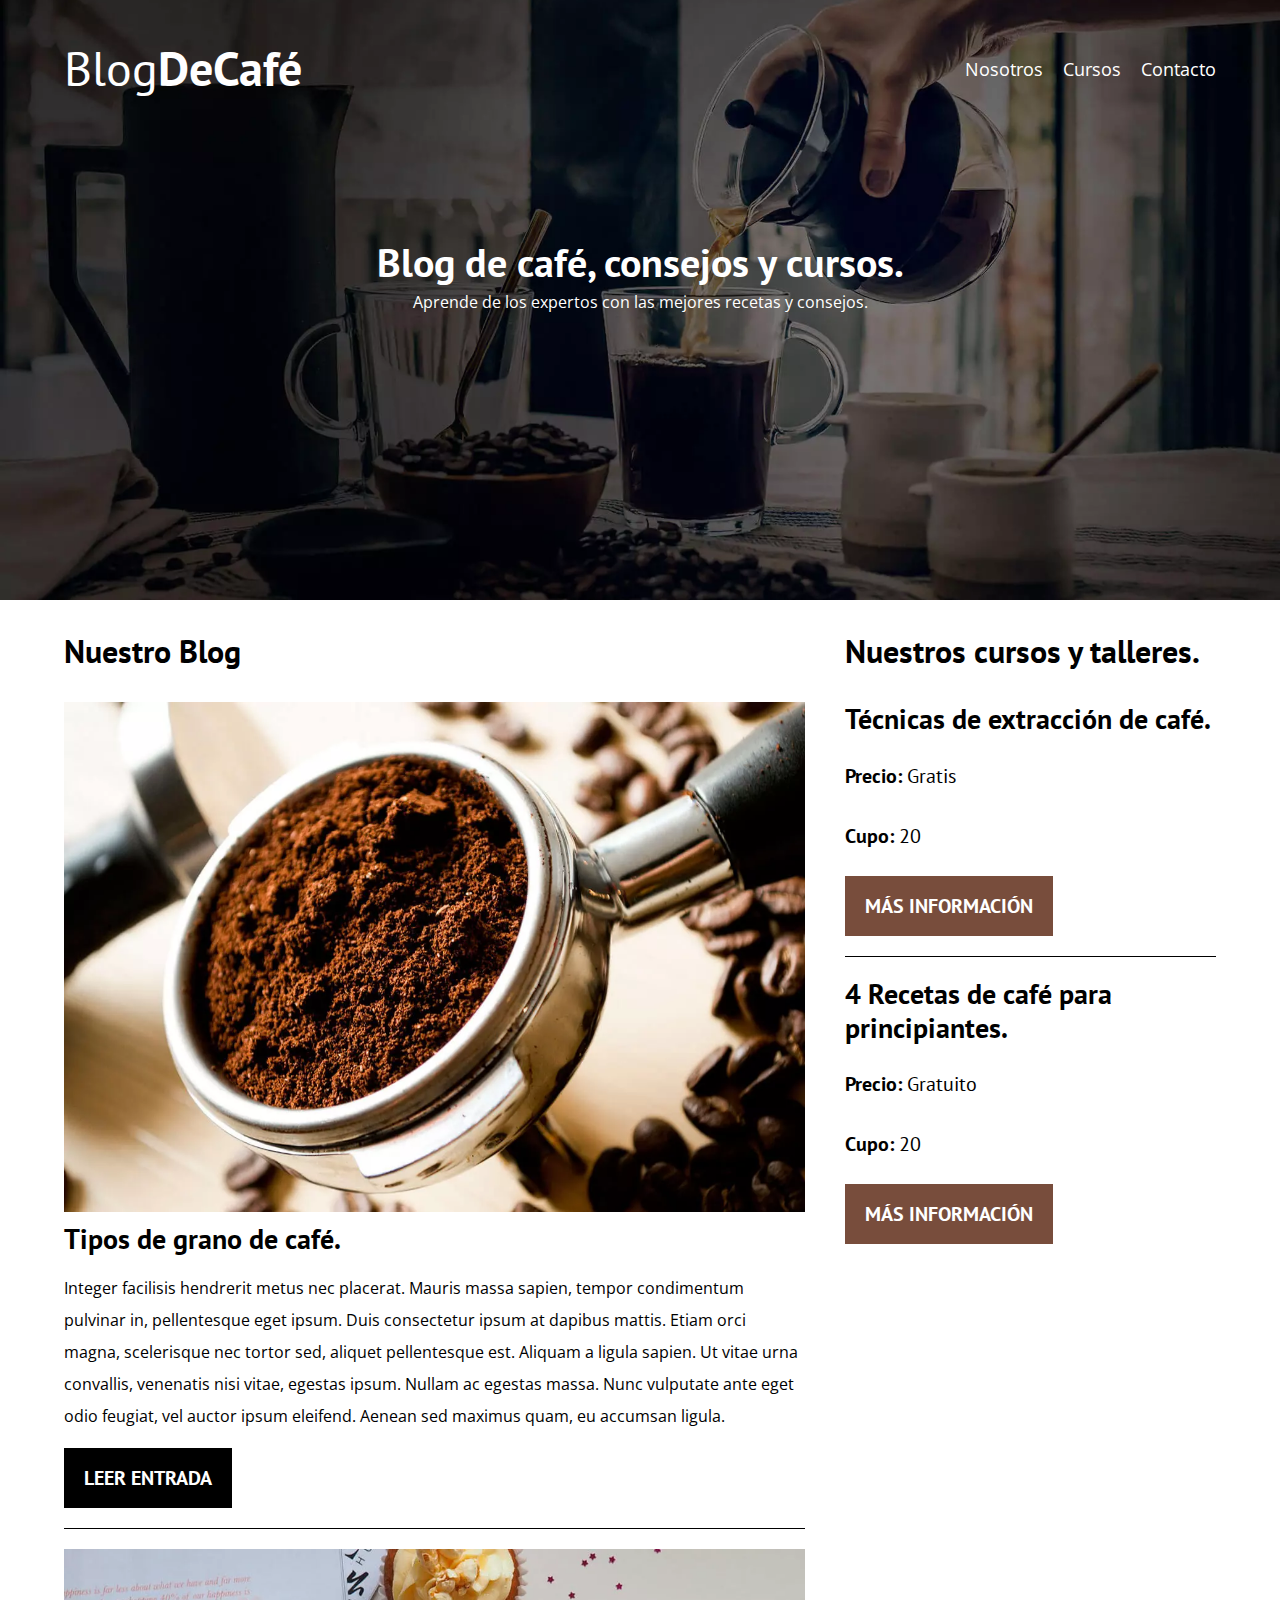
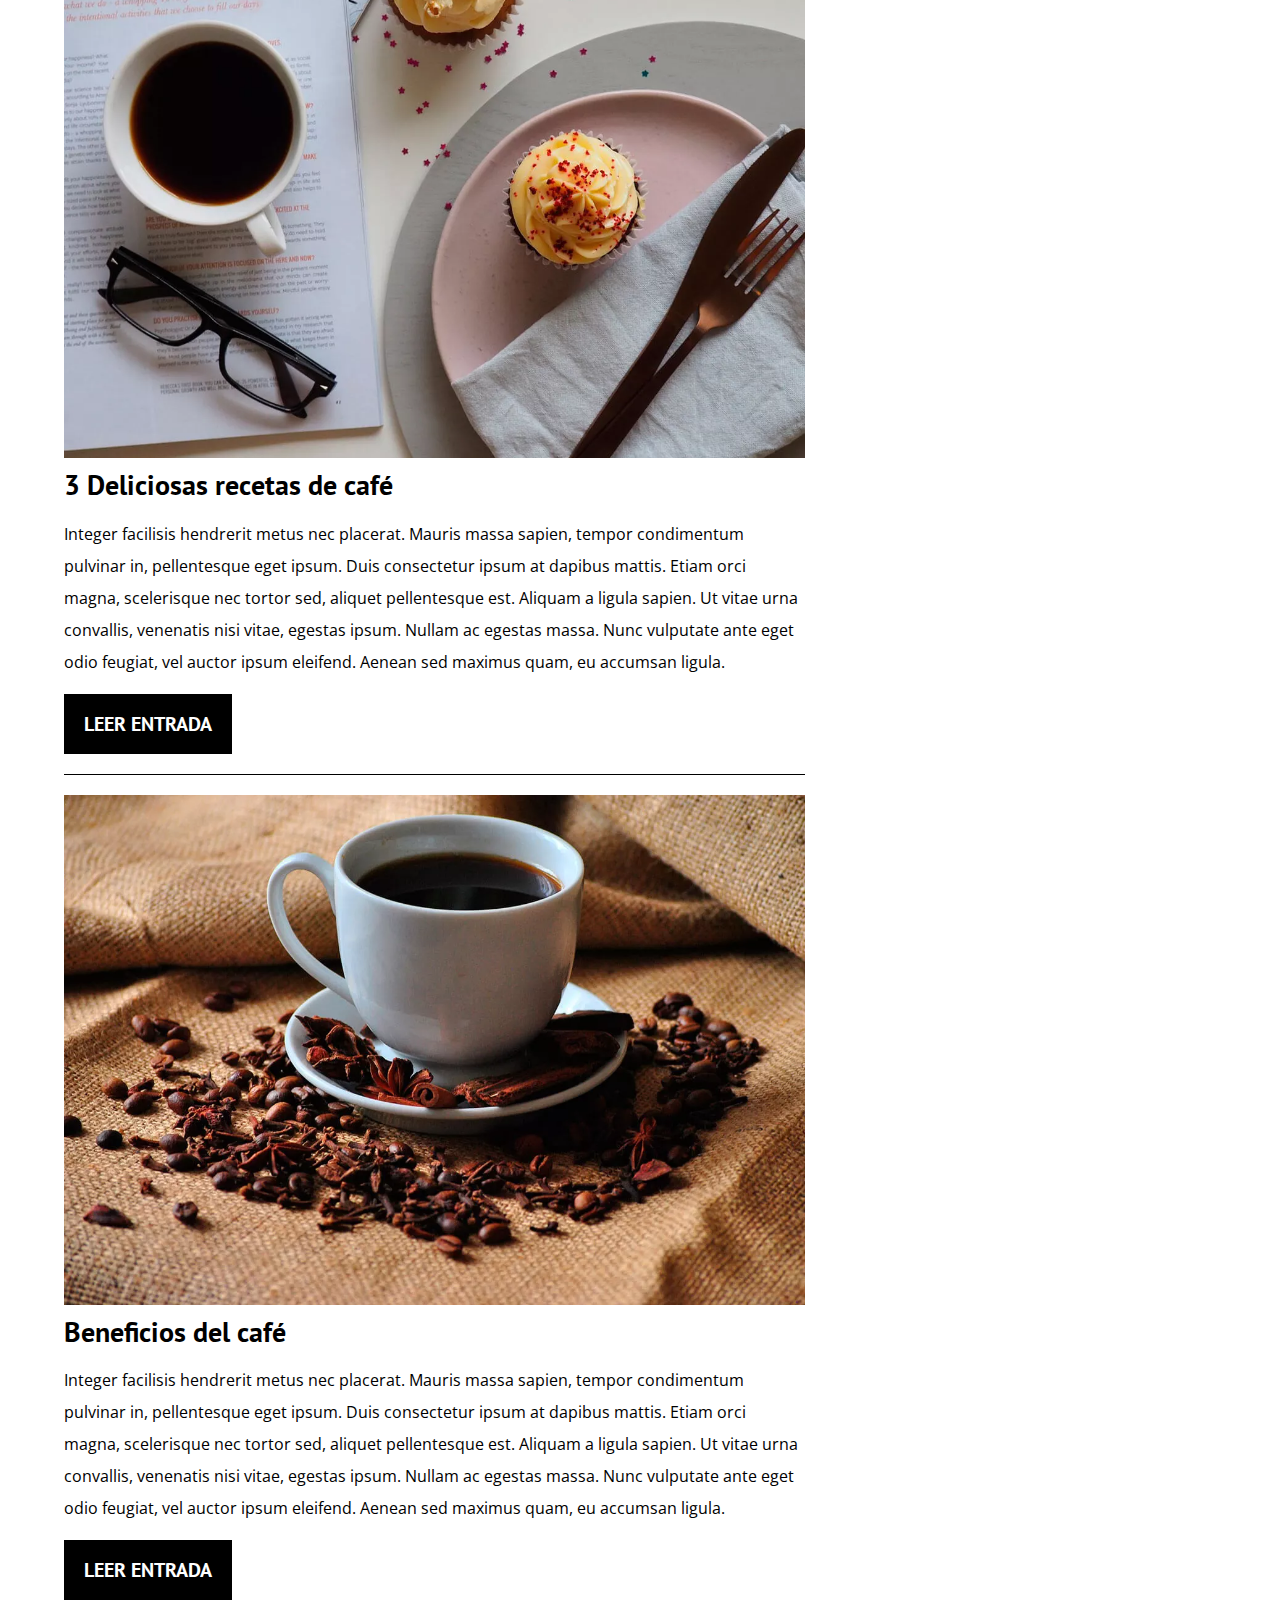
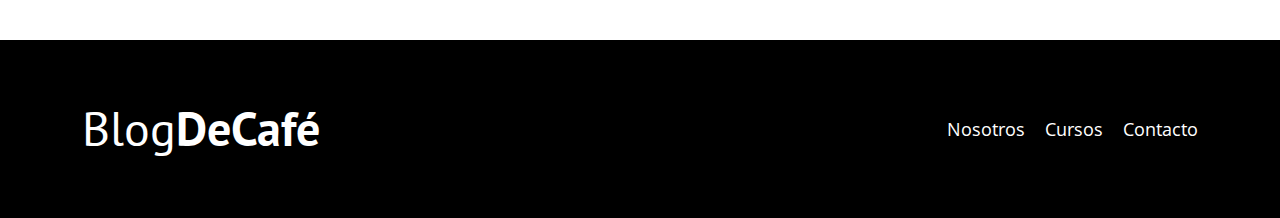
<file: index.html>
<!DOCTYPE html>
<html lang="es">
<head>
    <meta charset="UTF-8">
    <meta name="viewport" content="width=device-width, initial-scale=1.0">
    <meta name="description" content="Pagina web de blog de cafe">

    <link rel="prefetch" href="nosotros.html" as="document">

    <!--preload-->
    <link rel="preload" href="css/normalize.css" as="style">
    <link rel="stylesheet" href="/css/normalize.css">

    <link rel="preconnect" href="https://fonts.googleapis.com">
    <link rel="preconnect" href="https://fonts.gstatic.com" crossorigin>
    <link href="https://fonts.googleapis.com/css2?family=Open+Sans&family=PT+Sans:wght@400;700&display=swap" rel="stylesheet">

    <link rel="preload" href="css/styles.css" as="style">
    <link rel="stylesheet" href="css/styles.css">

    <title>DeCafé</title>
</head>
<body>
    <header class="header">
        <div class="contenedor">
            <div class="barra ">
                <a class="logo" href="index.html">
                    <h1 class="letrasNormales noMargin">Blog<span class="letrasBold">DeCafé</span></h1>
                </a>    
                <div class="navegacion">
                    <a href="nosotros.html" class="navegacion__enlace">Nosotros</a>
                    <a href="cursos.html" class="navegacion__enlace">Cursos</a>
                    <a href="contacto.html" class="navegacion__enlace">Contacto</a>
                </div>
            </div>
        </div>

        <div class="header__texto">
            <h2 class="noMargin">Blog de café, consejos y cursos.</h2>
            <p class="noMargin">Aprende de los expertos con las mejores recetas y consejos.</p>
        </div>
    </header>

    <div class="contenedor contenido__principal">
        <main class="blog">
            <h3>Nuestro Blog</h3>
            <article class="border entrada">
                
                <div class="entrada__img">
                    <picture>
                        <source loading="lazy" srcset="/img/blog1.webp" type="image/webp">
                        <img src="/img/blog1.jpg" alt="blog img" loading="lazy">
                    </picture>
                </div>

                <div class="entrada__contenido">
                    <h4 class="noMargin">Tipos de grano de café.</h4>
                    <p>Integer facilisis hendrerit metus nec placerat. Mauris massa sapien, tempor condimentum pulvinar in, pellentesque eget ipsum. Duis consectetur ipsum at dapibus mattis. Etiam orci magna, scelerisque nec tortor sed, aliquet pellentesque est. Aliquam a ligula sapien. Ut vitae urna convallis, venenatis nisi vitae, egestas ipsum. Nullam ac egestas massa. Nunc vulputate ante eget odio feugiat, vel auctor ipsum eleifend. Aenean sed maximus quam, eu accumsan ligula. </p>
                    <a class="boton boton--primario" href="entrada.html">Leer entrada</a>
                </div>
            </article> <!--fin de article-->

            <article class="border entrada">
                
                <div class="entrada__img">
                    <picture>
                        <source loading="lazy" srcset="/img/blog2.webp" type="image/webp">
                        <img src=" /img/blog2.jpg" alt="blog img" loading="lazy">
                    </picture>
                    
                </div>

                <div class="entrada__contenido">
                    <h4 class="noMargin">3 Deliciosas recetas de café</h4>
                    <p>Integer facilisis hendrerit metus nec placerat. Mauris massa sapien, tempor condimentum pulvinar in, pellentesque eget ipsum. Duis consectetur ipsum at dapibus mattis. Etiam orci magna, scelerisque nec tortor sed, aliquet pellentesque est. Aliquam a ligula sapien. Ut vitae urna convallis, venenatis nisi vitae, egestas ipsum. Nullam ac egestas massa. Nunc vulputate ante eget odio feugiat, vel auctor ipsum eleifend. Aenean sed maximus quam, eu accumsan ligula. </p>
                    <a class="boton boton--primario" href="entrada.html">Leer entrada</a>
                </div>
            </article> <!--fin de article-->

            <article class="border entrada">
                <div class="entrada__img">
                    <picture>
                        <source loading="lazy" srcset="/img/blog3.webp" type="image/webp">
                        <img  src="/img/blog3.jpg" alt="blog img" loading="lazy">
                    </picture>
                </div>

                <div class="entrada__contenido">
                    <h4 class="noMargin">Beneficios del café</h4>
                    <p>Integer facilisis hendrerit metus nec placerat. Mauris massa sapien, tempor condimentum pulvinar in, pellentesque eget ipsum. Duis consectetur ipsum at dapibus mattis. Etiam orci magna, scelerisque nec tortor sed, aliquet pellentesque est. Aliquam a ligula sapien. Ut vitae urna convallis, venenatis nisi vitae, egestas ipsum. Nullam ac egestas massa. Nunc vulputate ante eget odio feugiat, vel auctor ipsum eleifend. Aenean sed maximus quam, eu accumsan ligula. </p>
                    <a class="boton boton--primario" href="entrada.html">Leer entrada</a>
                </div>
            </article> <!--fin de article-->
            
        </main>
        <aside class="sidebar">
            <h3>Nuestros cursos y talleres.</h3>
            <ul class="cursos noPadding">
                <li class="border widget--curso">
                    <h4 class="noMargin">Técnicas de extracción de café.</h4>
                    <p class="widget--curso__label letrasBold"> Precio: 
                        <span class="widget--curso__info letrasNormales">Gratis</span>
                    </p>

                    <p class="widget--curso__label letrasBold"> Cupo: 
                        <span class="widget--curso__info letrasNormales">20</span>
                    </p>
                    <a href="entrada.html" class="boton boton--secundario">Más información</a>
                </li>

                <li class="border widget--curso">
                    <h4 class="noMargin">4 Recetas de café para principiantes.</h4>
                    <p class="widget--curso__label letrasBold"> Precio: 
                        <span class="widget--curso__info letrasNormales">Gratuito</span>
                    </p>

                    <p class="widget--curso__label letrasBold"> Cupo: 
                        <span class="widget--curso__info letrasNormales">20</span>
                    </p>
                    <a href="entrada.html" class="boton boton--secundario">Más información</a>
                </li>
            </ul>
        </aside>
    </div>

    <footer class="footer">
        <div class="contenedor">
            <div class="barra ">
                <a class="logo" href="index.html">
                    <h1 class="letrasNormales noMargin">Blog<span class="letrasBold">DeCafé</span></h1>
                </a>    
                <div class="navegacion">
                    <a href="nosotros.html" class="navegacion__enlace">Nosotros</a>
                    <a href="cursos.html" class="navegacion__enlace">Cursos</a>
                    <a href="contacto.html" class="navegacion__enlace">Contacto</a>
                </div>
            </div>
        </div>
        
    </footer>
</body>
</html>
</file>
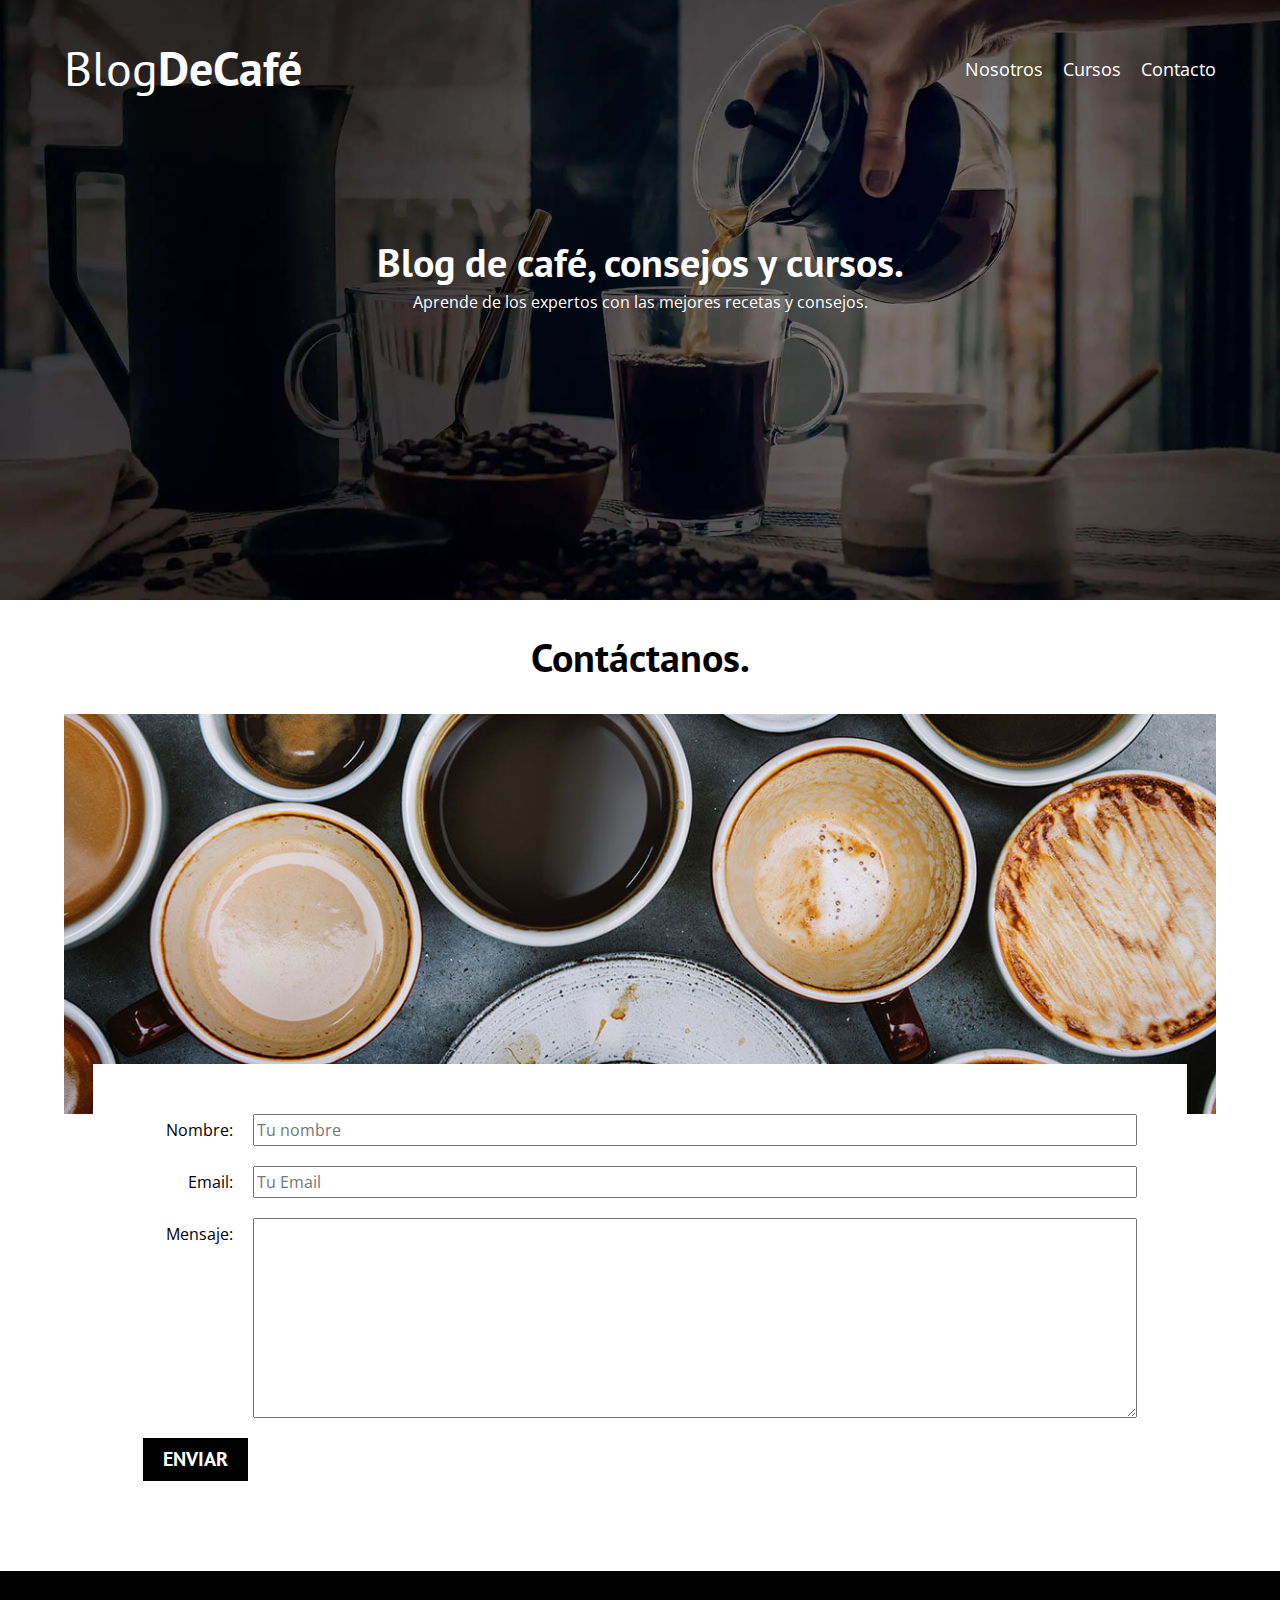
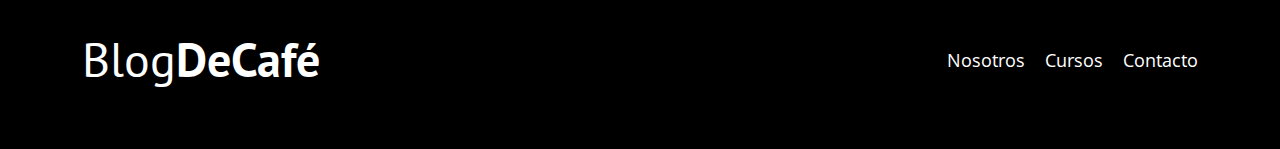
<file: contacto.html>
<!DOCTYPE html>
<html lang="es">
<head>
    <meta charset="UTF-8">
    <meta name="viewport" content="width=device-width, initial-scale=1.0">
    <link rel="stylesheet" href="/css/normalize.css">
    <link rel="preconnect" href="https://fonts.googleapis.com">
    <link rel="preconnect" href="https://fonts.gstatic.com" crossorigin>
    <link href="https://fonts.googleapis.com/css2?family=Open+Sans&family=PT+Sans:wght@400;700&display=swap" rel="stylesheet">
    <link rel="stylesheet" href="css/styles.css">

    <title>DeCafé | Contacto</title>
</head>
<body>
    <header class="header">
        <div class="contenedor">
            <div class="barra ">
                <a class="logo" href="index.html">
                    <h1 class="letrasNormales noMargin">Blog<span class="letrasBold">DeCafé</span></h1>
                </a>    
                <div class="navegacion">
                    <a href="nosotros.html" class="navegacion__enlace">Nosotros</a>
                    <a href="cursos.html" class="navegacion__enlace">Cursos</a>
                    <a href="contacto.html" class="navegacion__enlace">Contacto</a>
                </div>
            </div>
        </div>

        <div class="header__texto">
            <h2 class="noMargin">Blog de café, consejos y cursos.</h2>
            <p class="noMargin">Aprende de los expertos con las mejores recetas y consejos.</p>
        </div>
    </header>

   
    <main class=" contenedor">
        <h2 class="centrarText">Contáctanos.</h2>
        <div class="contacto-bg"></div>
        <form class="formulario">
            <div class="campo">
                <label class="campo__label" for="nombre">Nombre:</label>
                <input  
                class="campo__field"
                type="text" 
                placeholder="Tu nombre" 
                id="nombre">
            </div><!--fin de campo-->

            <div class="campo">
                <label class="campo__label" for="email">Email:</label>
                <input  
                class="campo__field"
                type="email" 
                placeholder="Tu Email" 
                id="email">
            </div><!--fin de campo-->
            
            <div class="campo">
                <label class="campo__label" for="textArea">Mensaje:</label>
                <textarea 
                class="campo__field campo__field--textAr" 
                id="textArea"
                ></textarea>
            </div><!--fin de campo-->

            <div class="campo">
                <input 
                type="submit" 
                value="Enviar" 
                class="boton boton--primario">
            </div><!--fin de campo-->

        </form>
    </main>


    <footer class="footer">
        <div class="contenedor">
            <div class="barra ">
                <a class="logo" href="index.html">
                    <h1 class="letrasNormales noMargin">Blog<span class="letrasBold">DeCafé</span></h1>
                </a>    
                <div class="navegacion">
                    <a href="nosotros.html" class="navegacion__enlace">Nosotros</a>
                    <a href="cursos.html" class="navegacion__enlace">Cursos</a>
                    <a href="contacto.html" class="navegacion__enlace">Contacto</a>
                </div>
            </div>
        </div>
        
    </footer>
</body>
</html>
</file>
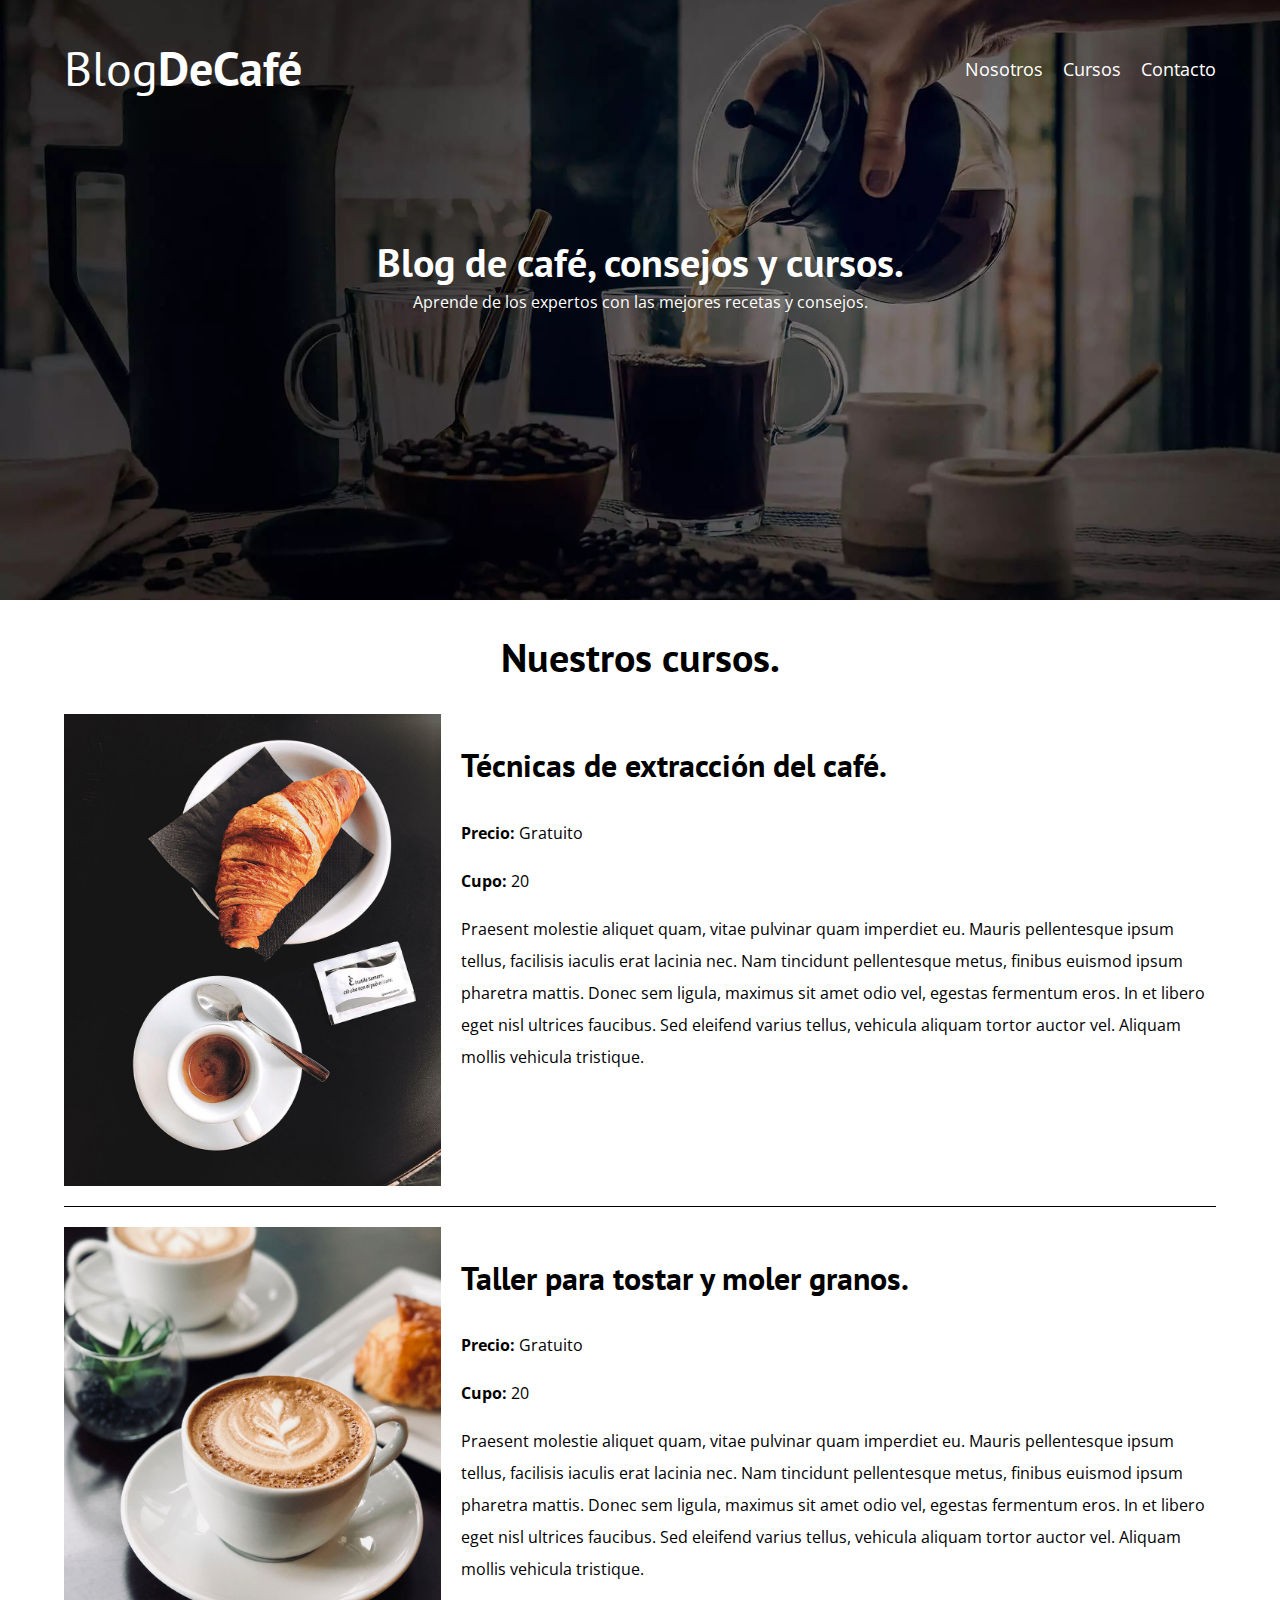
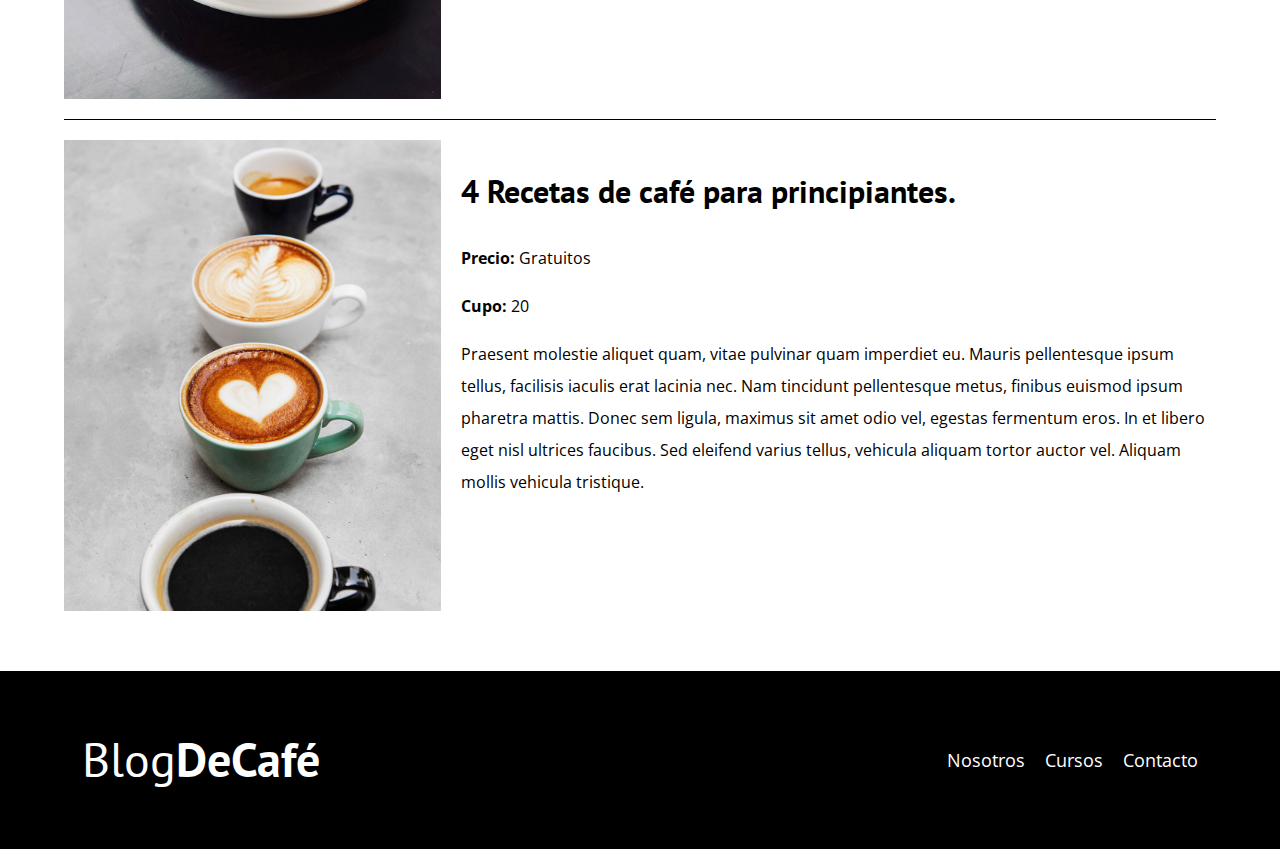
<file: cursos.html>
<!DOCTYPE html>
<html lang="es">
<head>
    <meta charset="UTF-8">
    <meta name="viewport" content="width=device-width, initial-scale=1.0">
    <link rel="stylesheet" href="/css/normalize.css">
    <link rel="preconnect" href="https://fonts.googleapis.com">
    <link rel="preconnect" href="https://fonts.gstatic.com" crossorigin>
    <link href="https://fonts.googleapis.com/css2?family=Open+Sans&family=PT+Sans:wght@400;700&display=swap" rel="stylesheet">
    <link rel="stylesheet" href="css/styles.css">

    <title>DeCafé | Cursos</title>
</head>
<body>
    <header class="header">
        <div class="contenedor">
            <div class="barra ">
                <a class="logo" href="index.html">
                    <h1 class="letrasNormales noMargin">Blog<span class="letrasBold">DeCafé</span></h1>
                </a>    
                <div class="navegacion">
                    <a href="nosotros.html" class="navegacion__enlace">Nosotros</a>
                    <a href="cursos.html" class="navegacion__enlace">Cursos</a>
                    <a href="contacto.html" class="navegacion__enlace">Contacto</a>
                </div>
            </div>
        </div>

        <div class="header__texto">
            <h2 class="noMargin">Blog de café, consejos y cursos.</h2>
            <p class="noMargin">Aprende de los expertos con las mejores recetas y consejos.</p>
        </div>
    </header>

   
    <main class=" contenedor nosotros">
        <h2 class="centrarText">Nuestros cursos.</h2>
        <div class="border pag-cursos">
            <img class="pag-cursos__img" src="img/curso1.jpg" alt="curso 1">
            <div class="pag-cursos__label">
                <h3>Técnicas de extracción del café.</h3>
                <p class="letrasBold">Precio: <span class="letrasNormales">Gratuito</span></p>
                <p class="letrasBold">Cupo: <span class="letrasNormales">20</span> </p>
                <p>Praesent molestie aliquet quam, vitae pulvinar quam imperdiet eu. Mauris pellentesque ipsum tellus, facilisis iaculis erat lacinia nec. Nam tincidunt pellentesque metus, finibus euismod ipsum pharetra mattis. Donec sem ligula, maximus sit amet odio vel, egestas fermentum eros. In et libero eget nisl ultrices faucibus. Sed eleifend varius tellus, vehicula aliquam tortor auctor vel. Aliquam mollis vehicula tristique.</p>
                
            </div>
        </div><!--fin de div curso-->

        <div class="border pag-cursos">
            <img class="pag-cursos__img" src="img/curso2.jpg" alt="curso 1">
            <div class="pag-cursos__label">
                <h3>Taller para tostar y moler granos.</h3>
                <p class="letrasBold">Precio: <span class="letrasNormales">Gratuito</span></p>
                <p class="letrasBold">Cupo: <span class="letrasNormales">20</span> </p>
                <p>Praesent molestie aliquet quam, vitae pulvinar quam imperdiet eu. Mauris pellentesque ipsum tellus, facilisis iaculis erat lacinia nec. Nam tincidunt pellentesque metus, finibus euismod ipsum pharetra mattis. Donec sem ligula, maximus sit amet odio vel, egestas fermentum eros. In et libero eget nisl ultrices faucibus. Sed eleifend varius tellus, vehicula aliquam tortor auctor vel. Aliquam mollis vehicula tristique.</p>
                
            </div>
        </div><!--fin de div curso-->

        <div class="border pag-cursos">
            <img class="pag-cursos__img" src="img/curso3.jpg" alt="curso 1">
            <div class="pag-cursos__label">
                <h3>4 Recetas de café para principiantes.</h3>
                <p class="letrasBold">Precio: <span class="letrasNormales">Gratuitos</span></p>
                <p class="letrasBold">Cupo: <span class="letrasNormales">20</span> </p>
                <p>Praesent molestie aliquet quam, vitae pulvinar quam imperdiet eu. Mauris pellentesque ipsum tellus, facilisis iaculis erat lacinia nec. Nam tincidunt pellentesque metus, finibus euismod ipsum pharetra mattis. Donec sem ligula, maximus sit amet odio vel, egestas fermentum eros. In et libero eget nisl ultrices faucibus. Sed eleifend varius tellus, vehicula aliquam tortor auctor vel. Aliquam mollis vehicula tristique.</p>
                
            </div>
        </div><!--fin de div curso-->

    </main>


    <footer class="footer">
        <div class="contenedor">
            <div class="barra ">
                <a class="logo" href="index.html">
                    <h1 class="letrasNormales noMargin">Blog<span class="letrasBold">DeCafé</span></h1>
                </a>    
                <div class="navegacion">
                    <a href="nosotros.html" class="navegacion__enlace">Nosotros</a>
                    <a href="cursos.html" class="navegacion__enlace">Cursos</a>
                    <a href="contacto.html" class="navegacion__enlace">Contacto</a>
                </div>
            </div>
        </div>
        
    </footer>
</body>
</html>
</file>
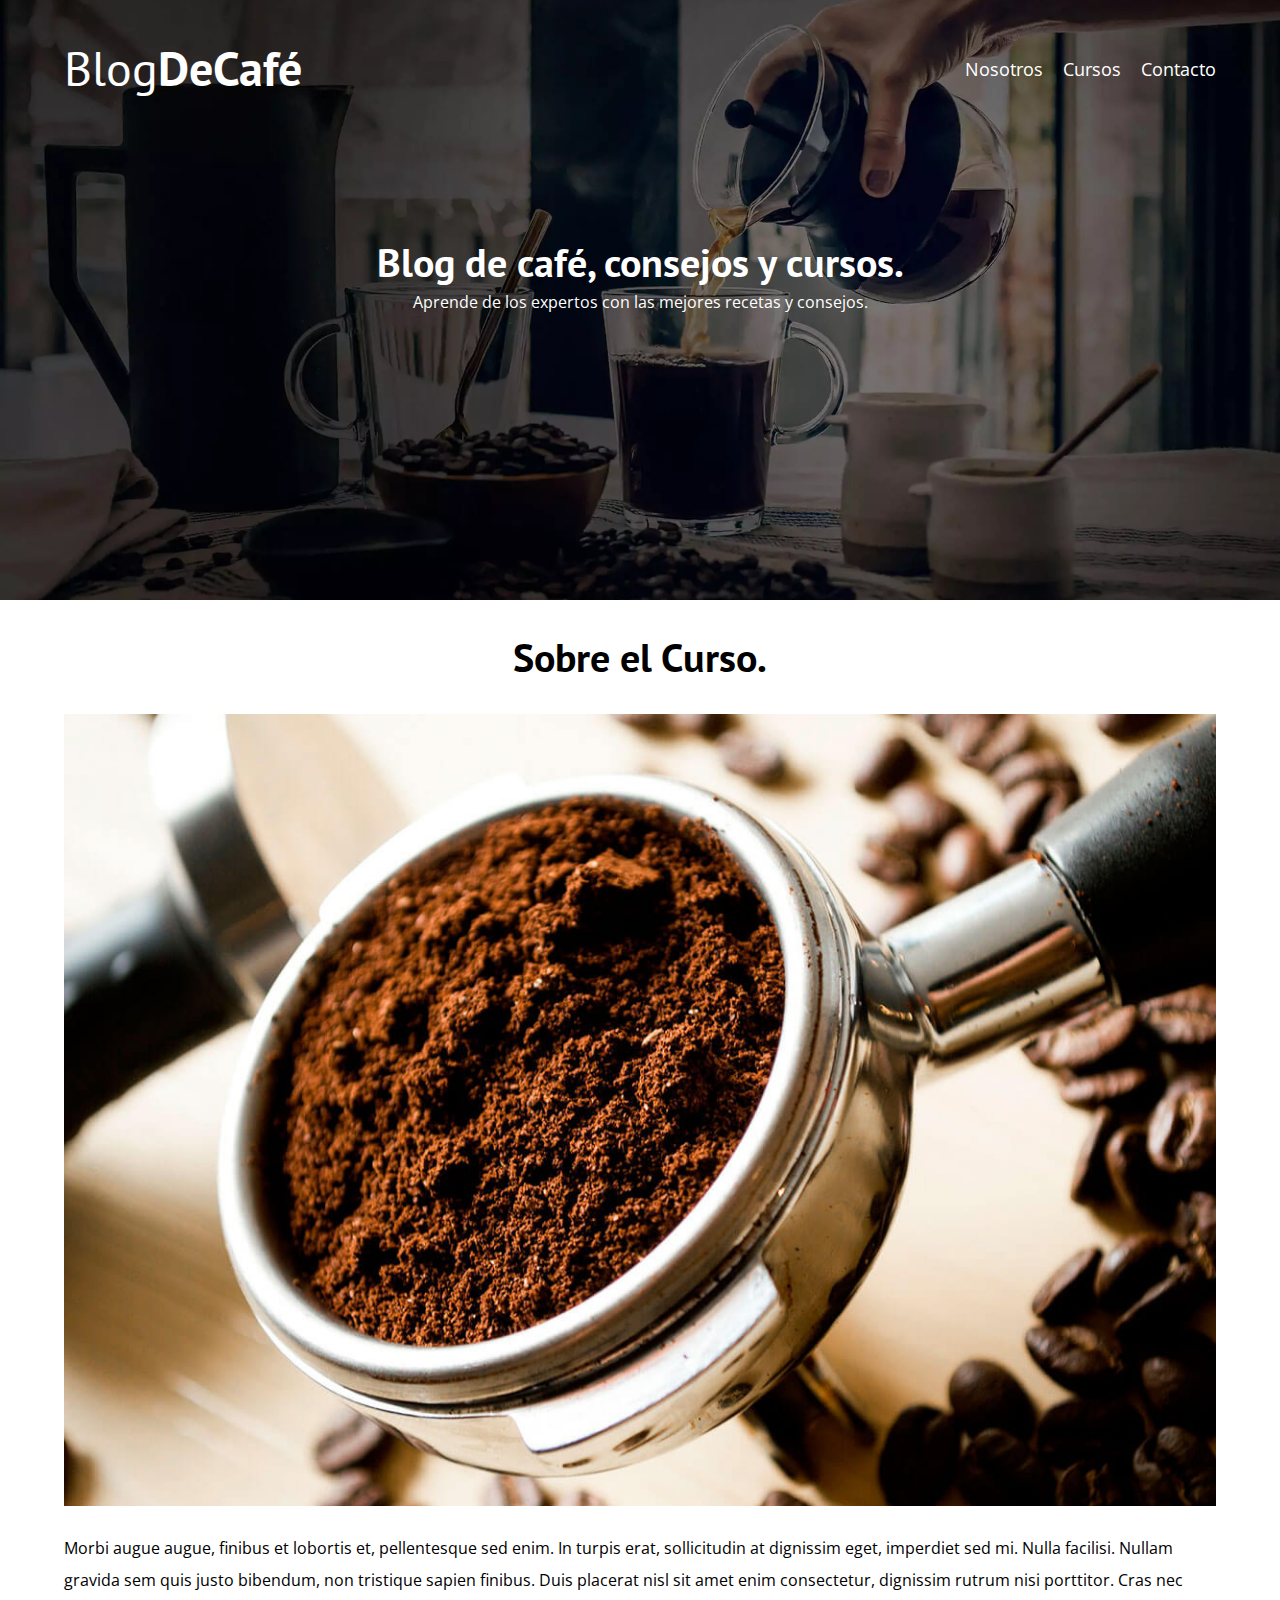
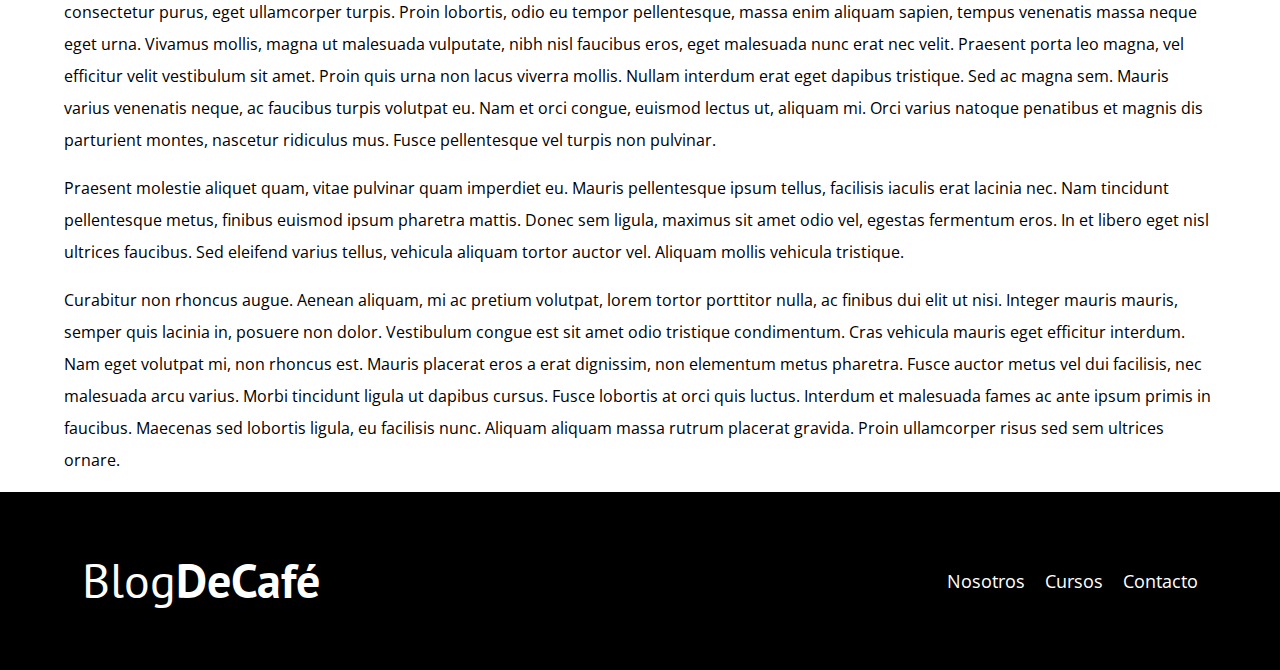
<file: entrada.html>
<!DOCTYPE html>
<html lang="es">
<head>
    <meta charset="UTF-8">
    <meta name="viewport" content="width=device-width, initial-scale=1.0">
    <link rel="stylesheet" href="/css/normalize.css">
    <link rel="preconnect" href="https://fonts.googleapis.com">
    <link rel="preconnect" href="https://fonts.gstatic.com" crossorigin>
    <link href="https://fonts.googleapis.com/css2?family=Open+Sans&family=PT+Sans:wght@400;700&display=swap" rel="stylesheet">
    <link rel="stylesheet" href="css/styles.css">

    <title>DeCafé | Información</title>
</head>
<body>
    <header class="header">
        <div class="contenedor">
            <div class="barra ">
                <a class="logo" href="index.html">
                    <h1 class="letrasNormales noMargin">Blog<span class="letrasBold">DeCafé</span></h1>
                </a>    
                <div class="navegacion">
                    <a href="nosotros.html" class="navegacion__enlace">Nosotros</a>
                    <a href="cursos.html" class="navegacion__enlace">Cursos</a>
                    <a href="contacto.html" class="navegacion__enlace">Contacto</a>
                </div>
            </div>
        </div>

        <div class="header__texto">
            <h2 class="noMargin">Blog de café, consejos y cursos.</h2>
            <p class="noMargin">Aprende de los expertos con las mejores recetas y consejos.</p>
        </div>
    </header>

   
    <main class=" contenedor">
        <h2 class="centrarText">Sobre el Curso.</h2>
        <img src="img/blog1.jpg" alt="sobre el curso">
        <p>Morbi augue augue, finibus et lobortis et, pellentesque sed enim. In turpis erat, sollicitudin at dignissim eget, imperdiet sed mi. Nulla facilisi. Nullam gravida sem quis justo bibendum, non tristique sapien finibus. Duis placerat nisl sit amet enim consectetur, dignissim rutrum nisi porttitor. Cras nec consectetur purus, eget ullamcorper turpis. Proin lobortis, odio eu tempor pellentesque, massa enim aliquam sapien, tempus venenatis massa neque eget urna. Vivamus mollis, magna ut malesuada vulputate, nibh nisl faucibus eros, eget malesuada nunc erat nec velit. Praesent porta leo magna, vel efficitur velit vestibulum sit amet. Proin quis urna non lacus viverra mollis. Nullam interdum erat eget dapibus tristique. Sed ac magna sem. Mauris varius venenatis neque, ac faucibus turpis volutpat eu. Nam et orci congue, euismod lectus ut, aliquam mi. Orci varius natoque penatibus et magnis dis parturient montes, nascetur ridiculus mus. Fusce pellentesque vel turpis non pulvinar.</p>
        <p>Praesent molestie aliquet quam, vitae pulvinar quam imperdiet eu. Mauris pellentesque ipsum tellus, facilisis iaculis erat lacinia nec. Nam tincidunt pellentesque metus, finibus euismod ipsum pharetra mattis. Donec sem ligula, maximus sit amet odio vel, egestas fermentum eros. In et libero eget nisl ultrices faucibus. Sed eleifend varius tellus, vehicula aliquam tortor auctor vel. Aliquam mollis vehicula tristique.</p>
        <p>Curabitur non rhoncus augue. Aenean aliquam, mi ac pretium volutpat, lorem tortor porttitor nulla, ac finibus dui elit ut nisi. Integer mauris mauris, semper quis lacinia in, posuere non dolor. Vestibulum congue est sit amet odio tristique condimentum. Cras vehicula mauris eget efficitur interdum. Nam eget volutpat mi, non rhoncus est. Mauris placerat eros a erat dignissim, non elementum metus pharetra. Fusce auctor metus vel dui facilisis, nec malesuada arcu varius. Morbi tincidunt ligula ut dapibus cursus. Fusce lobortis at orci quis luctus. Interdum et malesuada fames ac ante ipsum primis in faucibus. Maecenas sed lobortis ligula, eu facilisis nunc. Aliquam aliquam massa rutrum placerat gravida. Proin ullamcorper risus sed sem ultrices ornare.</p>    
    </main>


    <footer class="footer">
        <div class="contenedor">
            <div class="barra ">
                <a class="logo" href="index.html">
                    <h1 class="letrasNormales noMargin">Blog<span class="letrasBold">DeCafé</span></h1>
                </a>    
                <div class="navegacion">
                    <a href="nosotros.html" class="navegacion__enlace">Nosotros</a>
                    <a href="cursos.html" class="navegacion__enlace">Cursos</a>
                    <a href="contacto.html" class="navegacion__enlace">Contacto</a>
                </div>
            </div>
        </div>
        
    </footer>
</body>
</html>
</file>
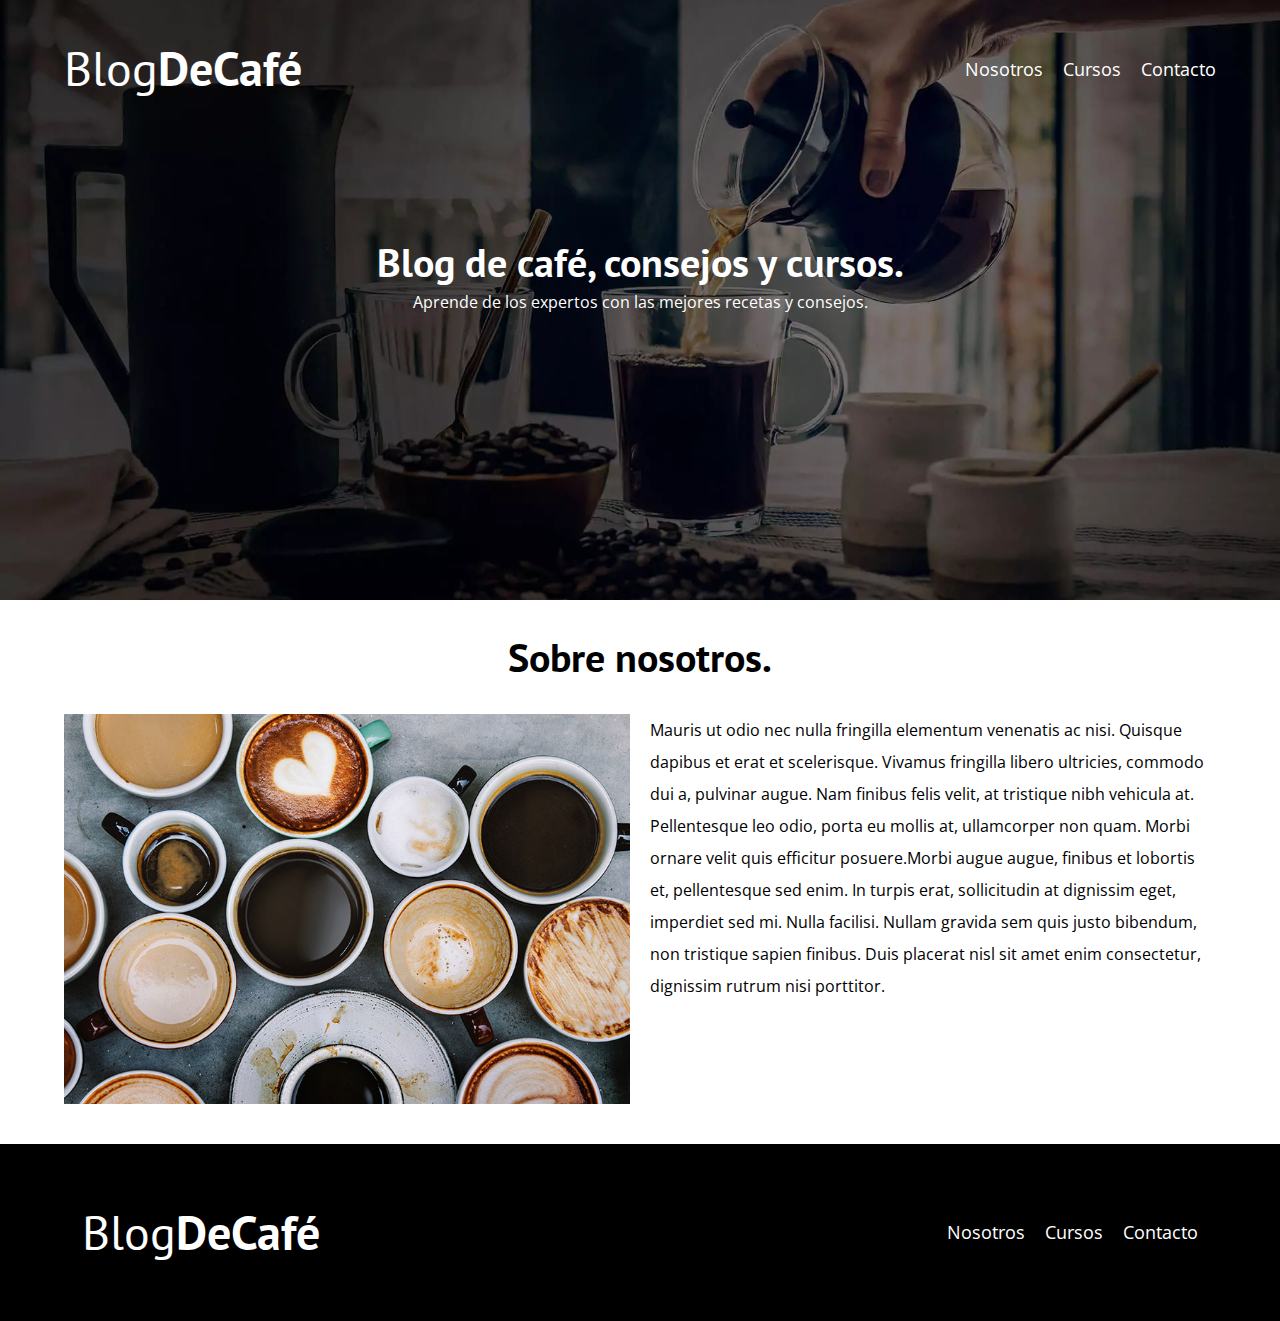
<file: nosotros.html>
<!DOCTYPE html>
<html lang="es">
<head>
    <meta charset="UTF-8">
    <meta name="viewport" content="width=device-width, initial-scale=1.0">
    <link rel="stylesheet" href="/css/normalize.css">
    <link rel="preconnect" href="https://fonts.googleapis.com">
    <link rel="preconnect" href="https://fonts.gstatic.com" crossorigin>
    <link href="https://fonts.googleapis.com/css2?family=Open+Sans&family=PT+Sans:wght@400;700&display=swap" rel="stylesheet">
    <link rel="stylesheet" href="css/styles.css">

    <title>DeCafé | Nosotros</title>
</head>
<body>
    <header class="header">
        <div class="contenedor">
            <div class="barra ">
                <a class="logo" href="index.html">
                    <h1 class="letrasNormales noMargin">Blog<span class="letrasBold">DeCafé</span></h1>
                </a>    
                <div class="navegacion">
                    <a href="nosotros.html" class="navegacion__enlace">Nosotros</a>
                    <a href="cursos.html" class="navegacion__enlace">Cursos</a>
                    <a href="contacto.html" class="navegacion__enlace">Contacto</a>
                </div>
            </div>
        </div>

        <div class="header__texto">
            <h2 class="noMargin">Blog de café, consejos y cursos.</h2>
            <p class="noMargin">Aprende de los expertos con las mejores recetas y consejos.</p>
        </div>
    </header>

   
    <main class=" contenedor nosotros">
        <h2 class="centrarText">Sobre nosotros.</h2>
        <div class="nosotros__contenido">
            <img class="nosotros__contenido--img" src="/img/nosotros.jpg" alt="nosotros img">
            <div>
                <p class="noMargin">Mauris ut odio nec nulla fringilla elementum venenatis ac nisi. Quisque dapibus et erat et scelerisque. Vivamus fringilla libero ultricies, commodo dui a, pulvinar augue. Nam finibus felis velit, at tristique nibh vehicula at. Pellentesque leo odio, porta eu mollis at, ullamcorper non quam. Morbi ornare velit quis efficitur posuere.Morbi augue augue, finibus et lobortis et, pellentesque sed enim. In turpis erat, sollicitudin at dignissim eget, imperdiet sed mi. Nulla facilisi. Nullam gravida sem quis justo bibendum, non tristique sapien finibus. Duis placerat nisl sit amet enim consectetur, dignissim rutrum nisi porttitor.  </p>
            </div>
        </div>
    </main>


    <footer class="footer">
        <div class="contenedor">
            <div class="barra ">
                <a class="logo" href="index.html">
                    <h1 class="letrasNormales noMargin">Blog<span class="letrasBold">DeCafé</span></h1>
                </a>    
                <div class="navegacion">
                    <a href="nosotros.html" class="navegacion__enlace">Nosotros</a>
                    <a href="cursos.html" class="navegacion__enlace">Cursos</a>
                    <a href="contacto.html" class="navegacion__enlace">Contacto</a>
                </div>
            </div>
        </div>
        
    </footer>
</body>
</html>
</file>
<file: css/styles.css>
:root{
    --fontHeading: "PT Sans", sans-serif;
    --fontPrinc: "Open Sans", sans-serif;

    --primario: #784D3C;
    --negro: #000;
    --blanco: #FFF;
}
html{
    box-sizing: border-box;
    font-size: 62.5%;
}
*,*:before,*:after{
    box-sizing: inherit;
}
body{
    font-family: var(--fontPrinc);
    font-size: 1.6rem;
    line-height: 2;
}

/*  globales    */
.contenedor{
    width: min(90%,120rem);
    margin : 0 auto;
}
a{
    text-decoration: none;
}
h1,h2,h3,h4{
    font-family: var(--fontHeading);
    line-height: 1.2;
}
h1{
    font-size: 4.8rem;
}
h2{
    font-size: 4rem;
}
h3{
    font-size: 3.2rem;
}
h4{
    font-size: 2.8rem;
}

img{
    max-width: 100%;
}

/*utilidades*/

.noMargin{
    margin: 0;
}
.noPadding{
    padding: 0;
}
.centrarText{
    text-align: center;
}

.border{
    border-bottom: 1px solid var(--negro);
    margin-bottom: 2rem;
}

.border:last-of-type{
    border: none;
}

/*header*/

.header{
    background-image: url(../img/banner.webp);
    height: 60rem;
    background-repeat: no-repeat;
    background-size: cover;
    background-position: center center;
}
.header__texto{
    text-align: center;
    color: var(--blanco);
    margin-top: 5rem;
}
@media(min-width: 768px){
    .barra{
        display: flex;
        padding: 4rem 0;
        justify-content: space-between;
        align-items: center;
    } 
    .header__texto{
        margin-top: 10rem;
    }
}
.logo{
    color: var(--blanco);
    text-align: center;
}
.letrasNormales{
    font-weight: 400;
}
.letrasBold{
    font-weight: 700;
}
@media(min-width: 768px){
    .navegacion{
        display: flex;
        gap: 2rem;
    }
}
.navegacion__enlace{
display: block;
text-align: center;
font-size: 1.8rem;
color: var(--blanco);
}

/* contenido    */
@media(min-width: 768px){
    .contenido__principal{
        display: grid;
        grid-template-columns: 2fr 1fr;
        column-gap: 4rem;
    }
}

.boton{
    display: block;
    color: var(--blanco);
    font-family: var(--fontHeading);
    font-size: 2rem;
    text-align: center;
    padding: 1rem 2rem;
    text-transform: uppercase;
    font-weight: 700;
    margin-bottom: 2rem;
    border: none;
}
.boton:hover{
    cursor: pointer;
}
@media(min-width: 768px){
    .boton{
       display: inline-block;
    }
}
.boton--primario{
    background-color: var(--negro);
}
.boton--secundario{
    background-color: var(--primario);
}
.cursos{
    list-style:none;
}

.widget--curso__label{
    font-family: var(--fontHeading);
    font-size: 2rem;
}
.footer{
    background-color: var(--negro);
    padding: 2rem;
}

/*  nosotros    */
.nosotros{
    margin: 2rem auto 4rem auto;
}
@media(min-width: 768px){
    .nosotros__contenido{
        display: grid;
        grid-template-columns: repeat(2,1fr);
        gap: 2rem;
    }
}

/*Cursos*/


@media(min-width: 768px) {
    .pag-cursos{
        display: grid;
        grid-template-columns: 1fr 2fr;
        gap: 2rem;
    }
}
.pag-cursos__img{
    margin-bottom: 2rem;
}

/*  contatco    */
.contacto-bg{
    background-image: url(../img/contacto.jpg);
    height: 40rem;
    background-size: cover;
    background-repeat: no-repeat;
}

/* formulario*/

.formulario{
    background-color: var(--blanco);
    margin: -5rem auto 0 auto;
    width: 95%; 
    padding: 5rem;
}
.campo{
    display: flex;
    gap: 2rem;
    margin-bottom: 2rem;
}
.campo__label{
    flex: 0 0 9rem;
    text-align: right;

}
.campo__field{
    flex: 1;
}
.campo__field--textAr{
height: 20rem;

}
</file>
